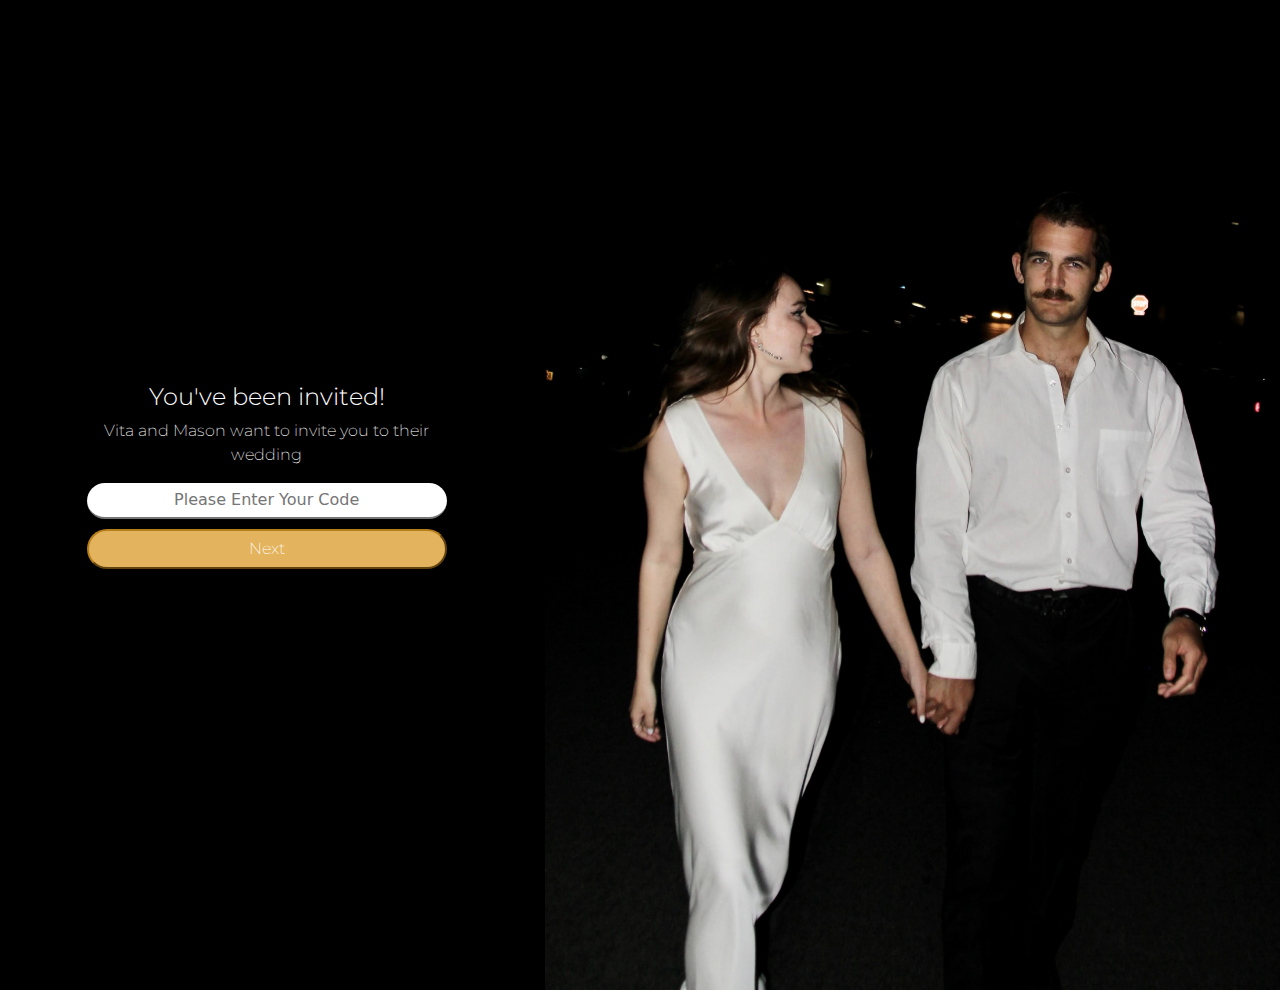
<file: index.html>
<!DOCTYPE html>
<html lang="en">
<head>
    <meta charset="UTF-8">
    <meta name="viewport" content="width=device-width, initial-scale=1.0">
    <title>Vita&Mason</title>
    <link href="https://cdn.jsdelivr.net/npm/bootstrap@5.3.3/dist/css/bootstrap.min.css" rel="stylesheet" integrity="sha384-QWTKZyjpPEjISv5WaRU9OFeRpok6YctnYmDr5pNlyT2bRjXh0JMhjY6hW+ALEwIH" crossorigin="anonymous">
    <link rel="stylesheet" href="css/style.css">
    <link rel="preconnect" href="https://fonts.googleapis.com">
    <link rel="preconnect" href="https://fonts.gstatic.com" crossorigin>
    <link href="https://fonts.googleapis.com/css2?family=Cormorant&family=Montserrat:ital,wght@0,100..900;1,100..900&display=swap" rel="stylesheet">
    <!-- add icon link -->
    <link style="border-radius: 50%;" rel="icon" href=
    "images/icon.png"
            type="image/x-icon" />
</head>
<body style="background-color: black; position: fixed">
    <div class="code" id="codeForm">
        <div class="row">
            <div class="col-lg-5 text">
                <h4>You've been invited!</h4>
                <p>Vita and Mason want to invite you to their wedding <br>
                </p>
                <input name="code" type="text" id="code" placeholder="Please Enter Your Code" required autocomplete="off">
                <!-- <input type = "text" id = "txtSearch" onkeydown = "if (event.keyCode == 13) document.getElementById('ParamURL').click()" style="display: none;"/> -->
                <a id="ParamURL" href="#"><button id="codeButton"><p>Next</p></button></a>
                <p id="warning" style="color: rgb(245, 142, 142); margin-top: 10px; visibility: hidden; font-weight: bold">**Please make sure your code is correct.**</p>
            </div>
            <div class="col-lg-7 login-img-container">
                <img src="images/login.jpg">
            </div>
            <!-- <div class="col-lg-2"></div> -->
        </div>
    </div>
</body>
<script src="script/login.js"></script>
</html>
</file>
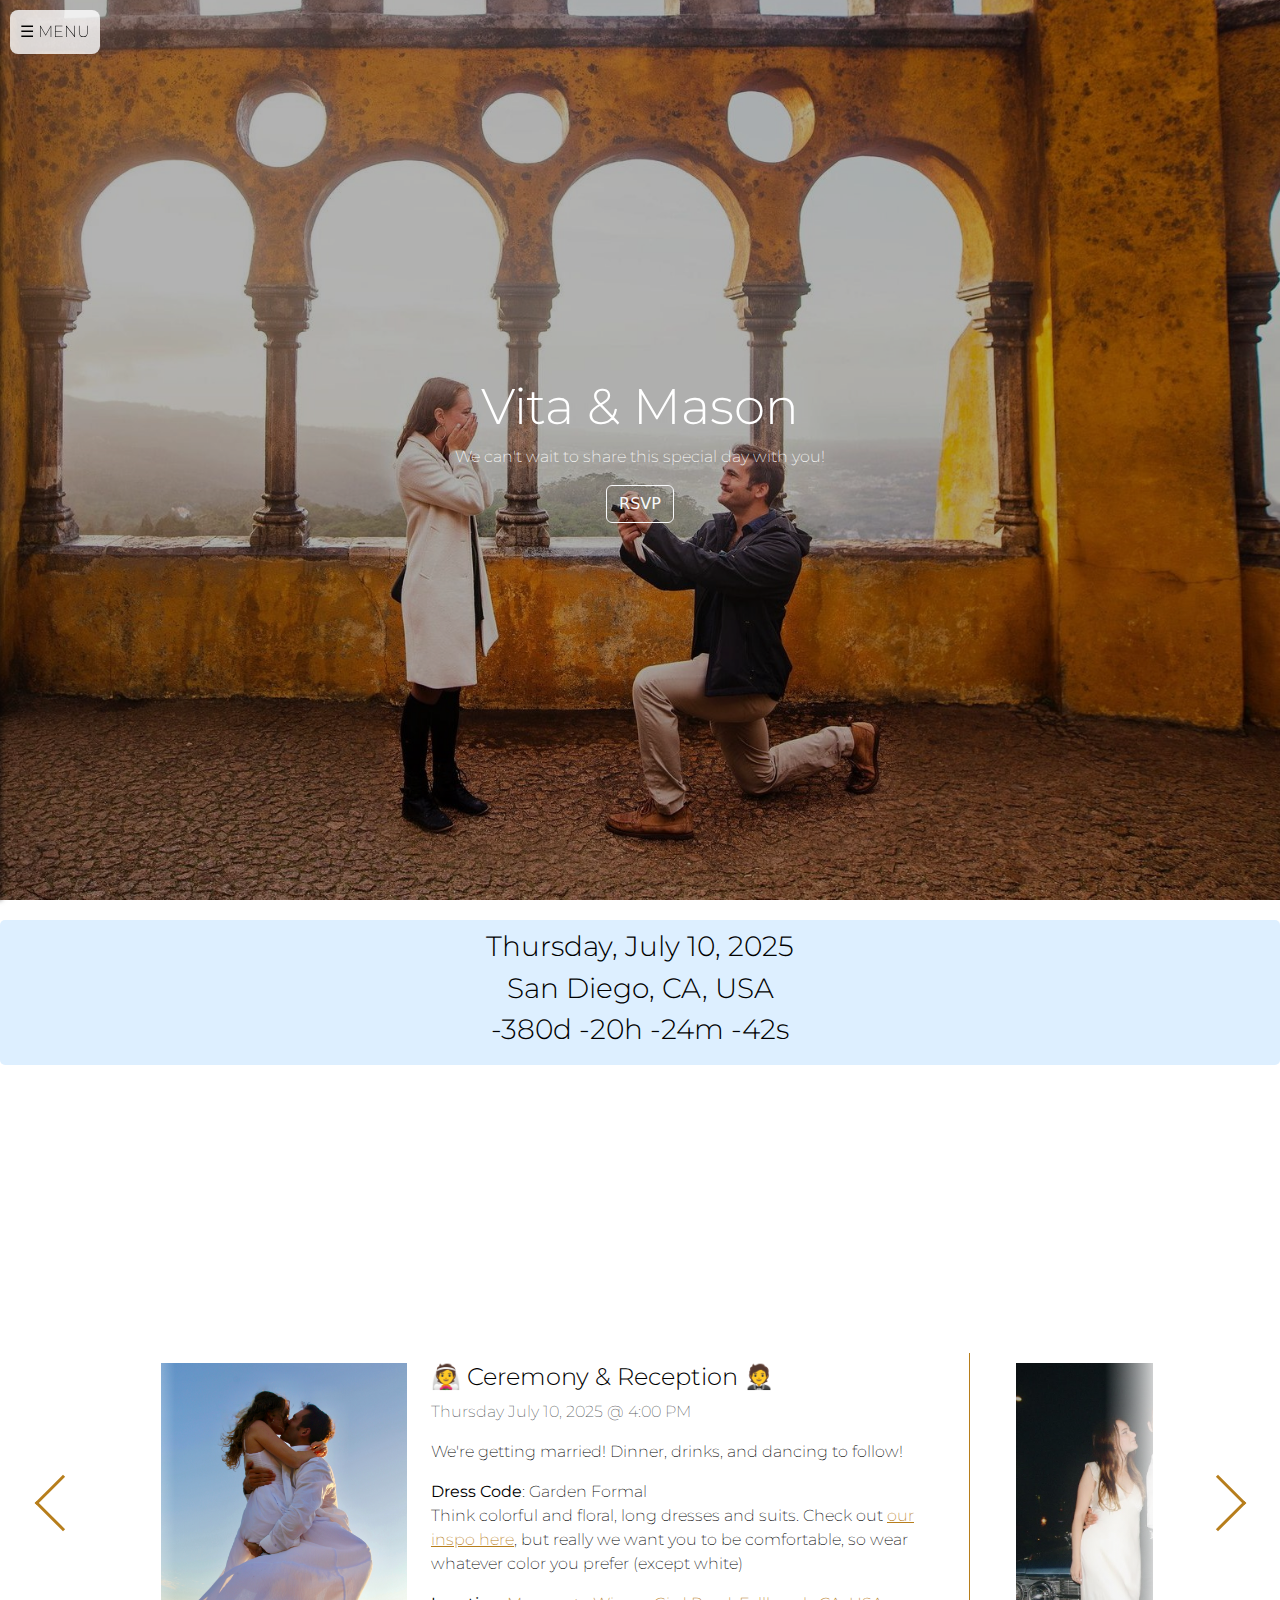
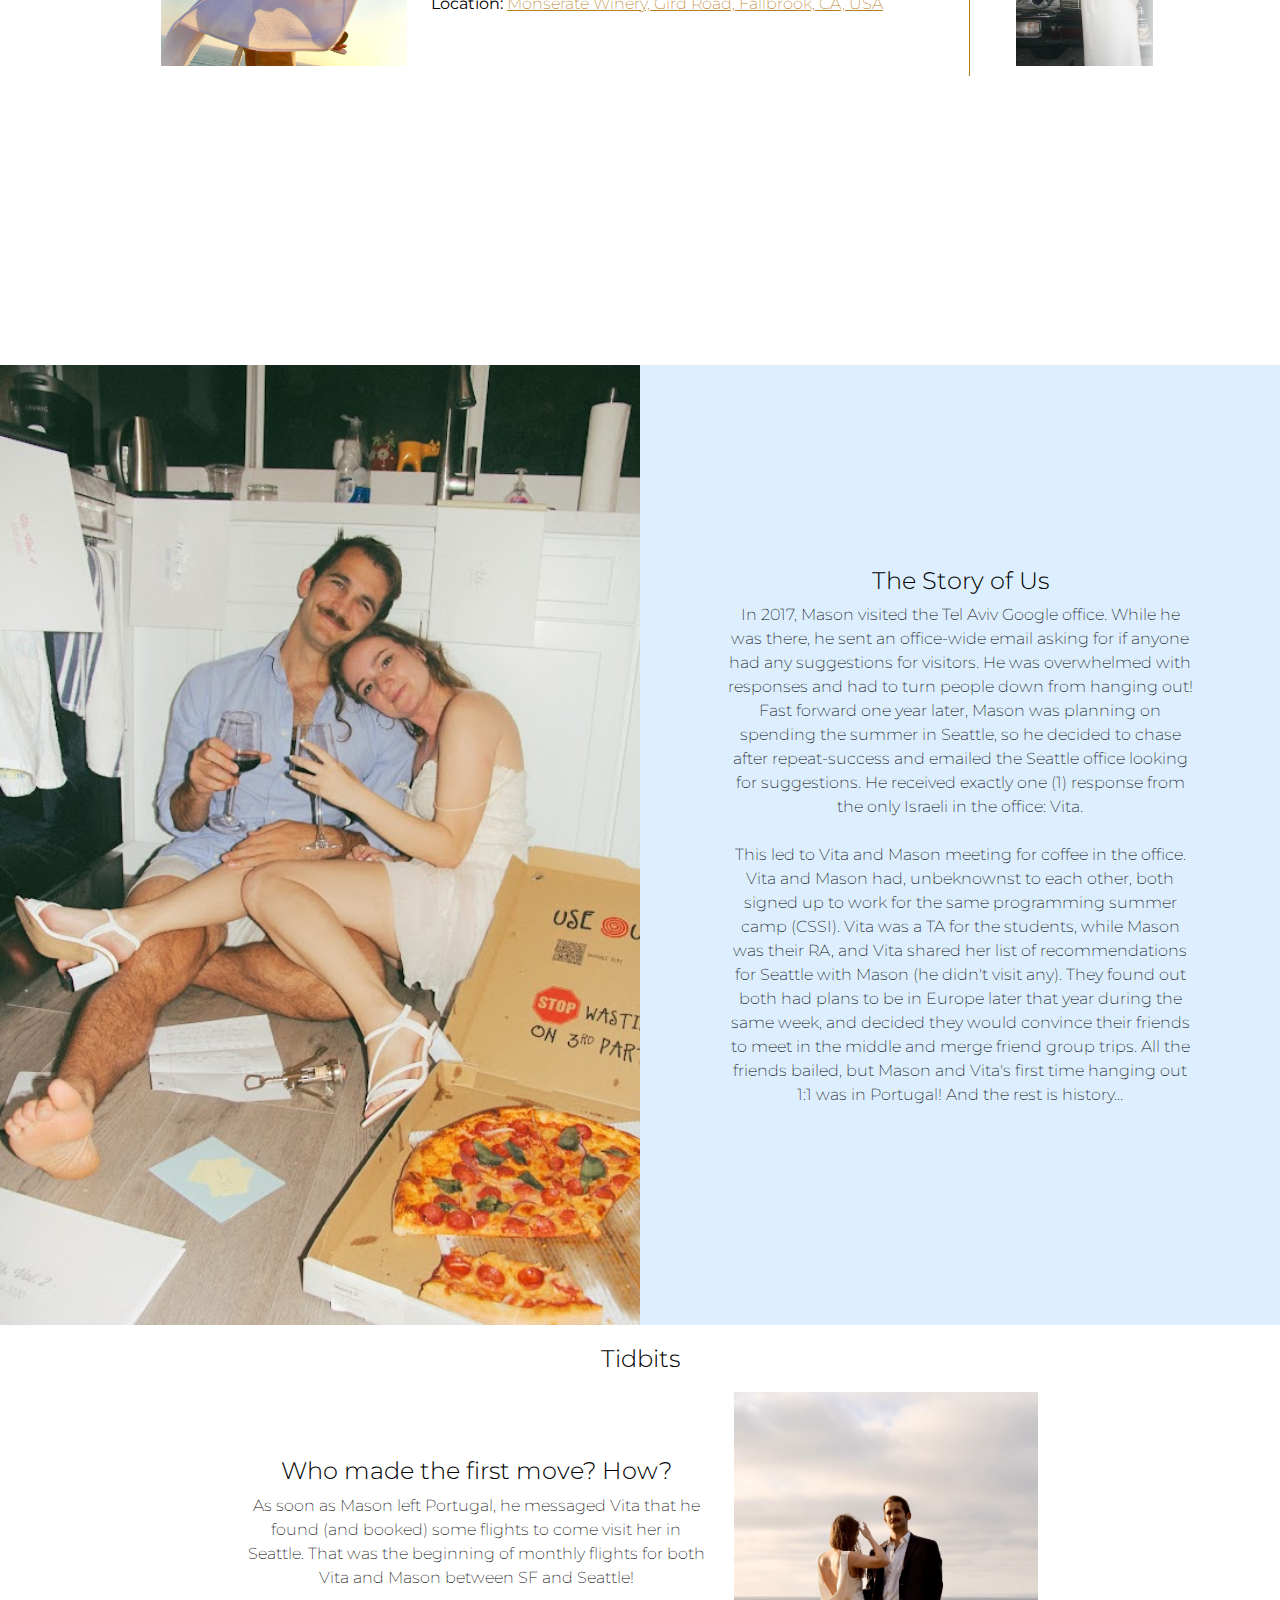
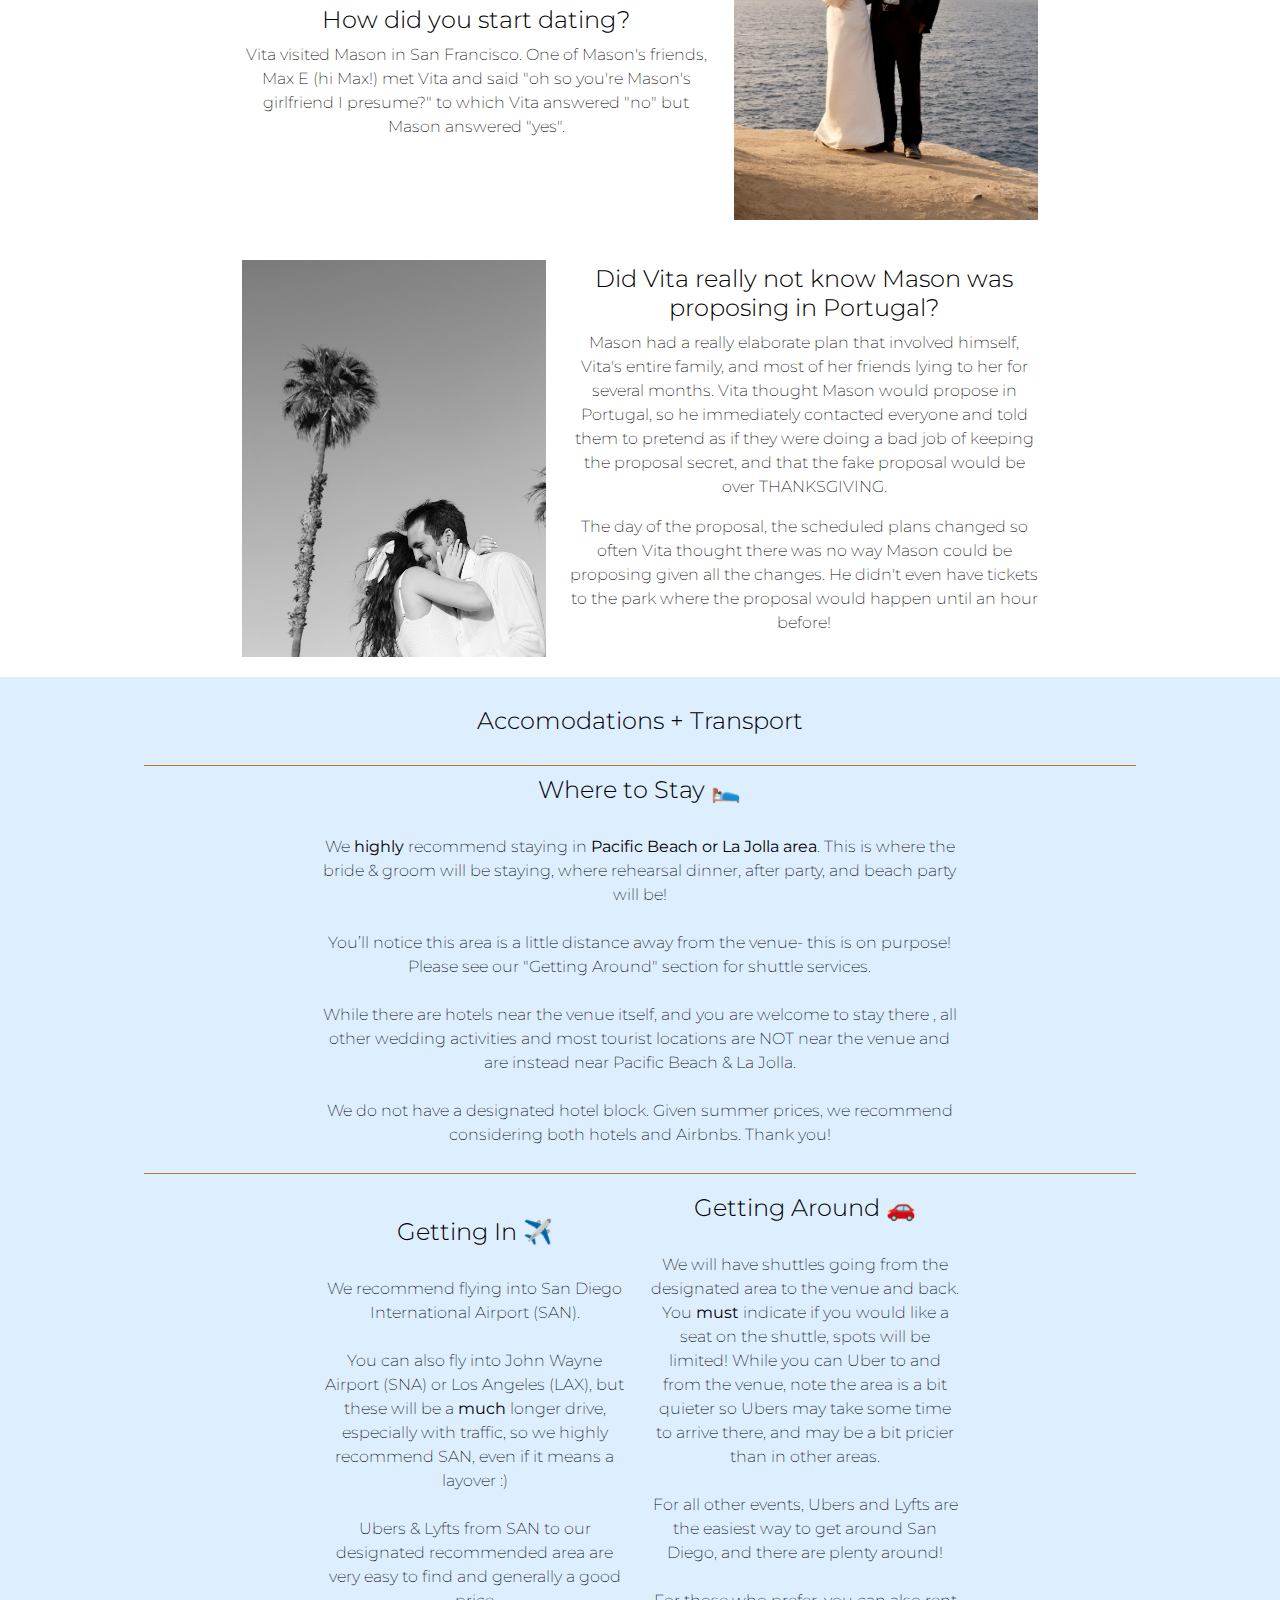
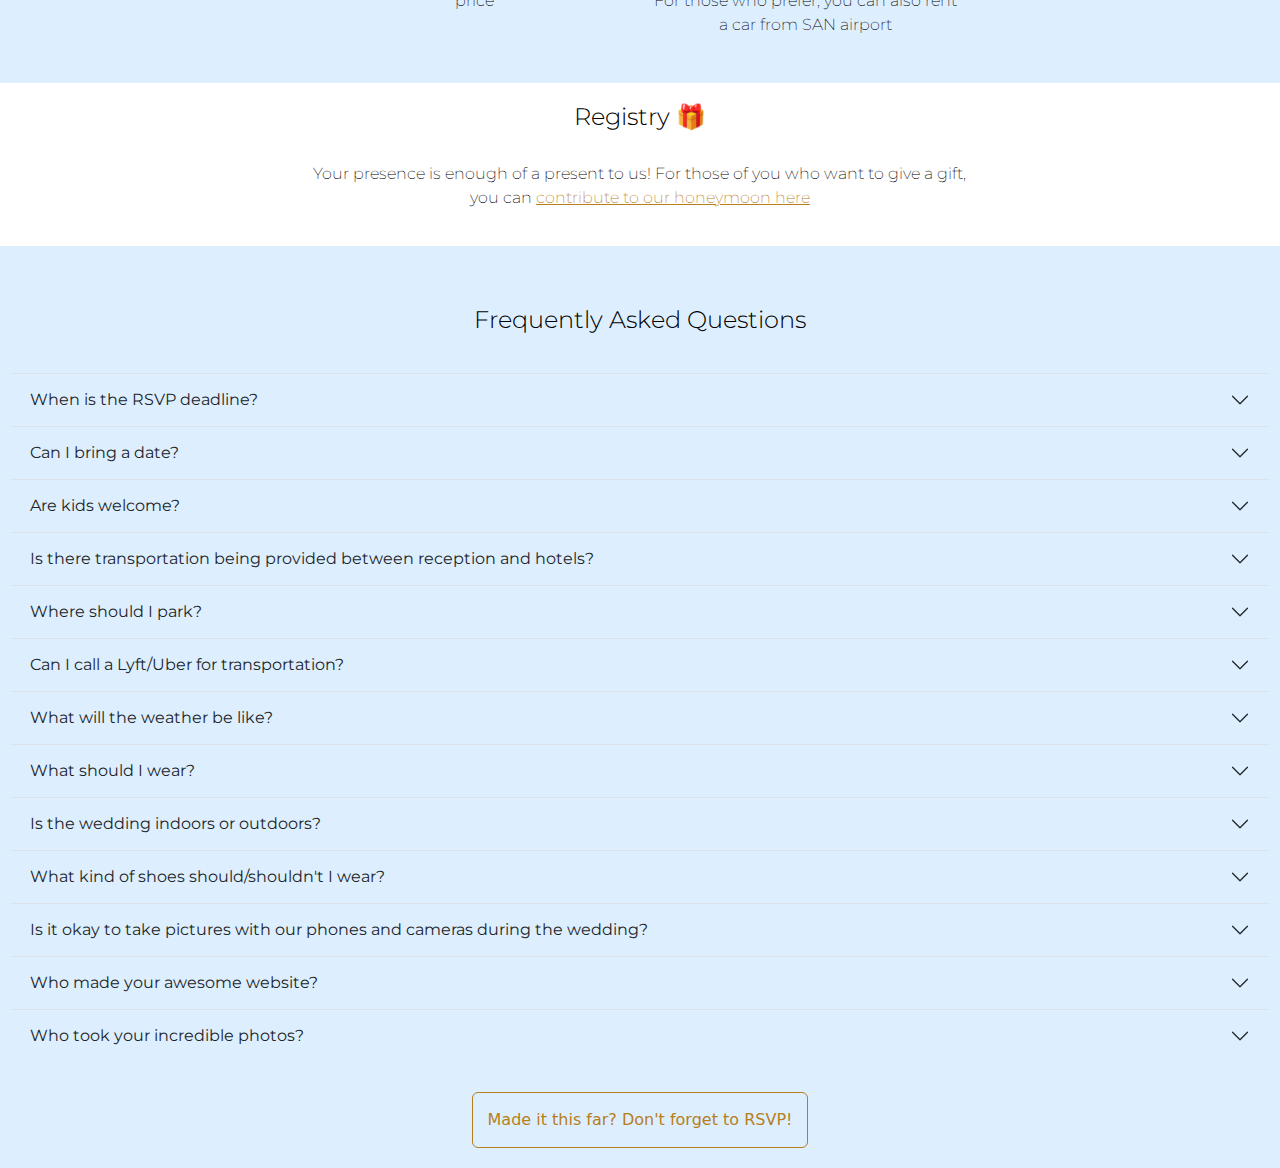
<file: main.html>
<!DOCTYPE html>
<html lang="en">
<head>
    <meta charset="UTF-8">
    <meta name="viewport" content="width=device-width, initial-scale=1.0">
    <!-- <meta name="viewport" content="width=device-width, initial-scale=1.0, height=device-height, minimum-scale=1.0, user-scalable=0">
    <meta name="viewport" content="width=device-width, initial-scale=1.0, maximum-scale=1.0, user-scalable=no" /> -->
    <title>Vita&Mason</title>
    <link href="https://cdn.jsdelivr.net/npm/bootstrap@5.3.3/dist/css/bootstrap.min.css" rel="stylesheet" integrity="sha384-QWTKZyjpPEjISv5WaRU9OFeRpok6YctnYmDr5pNlyT2bRjXh0JMhjY6hW+ALEwIH" crossorigin="anonymous">
    <link rel="stylesheet" href="css/style.css">
    <link rel="preconnect" href="https://fonts.googleapis.com">
    <link rel="preconnect" href="https://fonts.gstatic.com" crossorigin>
    <link href="https://fonts.googleapis.com/css2?family=Cormorant&family=Montserrat:ital,wght@0,100..900;1,100..900&display=swap" rel="stylesheet">
      <!-- add icon link -->
      <link style="border-radius: 50%;" rel="icon" href=
      "images/icon.png"
              type="image/x-icon" />
  </head>
<body>
    <div class="hamburger-menu" style="color: white;">
        <button id="hamburger-btn" class="hamburger-btn" style="color: black;"><p style="margin: 0; padding: 0;">☰ MENU</p></button>
    </div>
    <nav id="side-menu" class="side-menu">
        <button id="close-btn" class="close-btn">&times;</button>
        <ul id="selectionClose">
            <li><a href="#main">Home</a></li>
            <li><a href="#date">Date</a></li>
            <li><a href="#schedule">Schedule</a></li>
            <li><a href="#story">Our Story</a></li>
            <li><a href="#tidbits">Tidbits</a></li>
            <li><a href="#info">Accomodations + Transport</a></li>
            <li><a href="#registry">Registry</a></li>
            <li><a href="#QA">FAQ</a></li>
            <li style="margin-top: 10px;"><a href="#" id="ParamURLMenu"><button type="button" class="btn btn-outline-light">RSVP</button></a>
            </li>
        </ul>
    </nav>
    <div class="cover" id="main">
      <div class="overlay" id="overlay">
        <div class="center">
              <h1 class="title" style="font-size: 50px;">Vita & Mason</h1>
              <p class="cormorant-text">We can't wait to share this special day with you!</p>
              <a href="#" id="ParamURLCover"><button type="button" class="btn btn-outline-light">RSVP</button></a>
        </div>
      </div>  
       <!-- <img src="images/proposal_lisbon.jpg" alt="lisbon">  -->
    </div>
    <div class="row date" id="date" style="margin-top: 20px;">
        <div class="col-md-4" style="z-index: 1;">
            <h3 class="cormorant-middle">Thursday, July 10, 2025</h3>
            <h3 class="cormorant-middle">San Diego, CA, USA</h3>
            <h3 class="cormorant-middle" id="countdown">00:00:00</h3>
        </div>
        <!-- <div class="col-md-4">
            <img src="images/save-the-date.jpg" alt="Save the date" style="z-index: -2;">
        </div> -->
    </div>

    <div class="row schedule-arrows">
      <div class="col-md-1  arrow-left">
        <p><i class="arrow left"></i></p>
      </div>
      <div class="faded fade-left">
      </div>
      <div class="col-md-10">
        <div class="row schedule flex-nowrap" id="schedule">
          <div class="event col-md-10 first-schedule-event" id="rehearsalSchedule">
            <div class="row">
                <!-- Image Section -->
                <div class="col-md-4">
                    <img src="images/rehearsal.jpg" alt="Event Image" style="object-position: bottom;">
                </div>
                <!-- Text Section -->
                <div class="col-md-8">
                    <h4>Rehearsal Dinner</h4>
                    <p class="text-muted">Wednesday July 9, 2025 @ 6:00 PM</p>
                    <p><i>Updated info!</i></p>
                    <p>You're invited to join us for an intimate rehearsal dinner before our wedding day!</p>
                    <p><b>Dress Code:</b> Cocktail/semi-formal attire. It can get chilly with the ocean breeze here so consider bringing a jacket! <a href="https://pin.it/7d3Vcxek0" target="_blank">Attire inspo</a></p>
                    <p><b>Location: </b><a href="https://maps.app.goo.gl/Hav6jaZjPpdGW7TX8" target="_blank">Cannonball on Ocean Front Walk</a></p>
                </div>
            </div>
          </div>
          <div class="event col-md-10">
              <div class="row">
                  <!-- Image Section -->
                  <div class="col-md-4">
                      <img src="images/save-the-date.jpg" alt="Event Image">
                  </div>
                  <!-- Text Section -->
                  <div class="col-md-8">
                      <h4>👰 Ceremony & Reception 🤵</h4>
                      <p class="text-muted">Thursday July 10, 2025 @ 4:00 PM</p>
                      <p>We're getting married! Dinner, drinks, and dancing to follow!</p>
                      <p><b>Dress Code</b>: Garden Formal <br> Think colorful and floral, long dresses and suits. Check out <a href="https://pin.it/4sz3IreS8" target="_blank">our inspo here</a>, but really we want you to be comfortable, so wear whatever color you prefer (except white) </p>
                      <p><b>Location: </b><a href="https://www.google.com/maps/search/?api=1&query=Monserate+Winery%2C+Gird+Road%2C+Fallbrook%2C+CA%2C+USA" target="_blank">Monserate Winery, Gird Road, Fallbrook, CA, USA</a></p>
                  </div>
              </div>
          </div>
          <div class="event col-md-10">
              <div class="row">
                  <!-- Image Section -->
                  <div class="col-md-4">
                      <img src="images/after-party.jpg" alt="Event Image">
                  </div>
                  <!-- Text Section -->
                  <div class="col-md-8">
                      <h4>💃 After Party (DiMarcos After Dark) 🎵
                      </h4>
                      <p class="text-muted">Thursday July 10, 2025 @ 10:00 PM</p>
                      <p>Open to all! For those who are interested, join us after the ceremony at our after party.
  
                          Transport from ceremony to after party will be provided (please RSVP accordingly)</p>
                      <p><b>Location: </b> TBD</p>
                  </div>
              </div>
          </div>
          <div class="event col-md-10">
              <div class="row">
                  <!-- Image Section -->
                  <div class="col-md-4">
                      <img src="images//shuttle.jpg" alt="Event Image">
                  </div>
                  <!-- Text Section -->
                  <div class="col-md-8">
                      <h4>🏖️ Post-Wedding Beach Day 🌊
  
                      </h4>
                      <p class="text-muted">Friday July 11, 2025 @ 10:00 AM to 3:00 PM</p>
                      <p>Open to everyone! For all those of you who are staying a day longer, we are going to setup a beach day. Drinks and food will be available. Stay tuned for more info</p>
                      <p><b>Dress Code:</b> Beach-wear! Make sure to check the weather, beach-side can be either super hot or a bit chilly depending on the day!</p>
                      <p>Location: TBD</p>
                  </div>
              </div>
          </div>
      </div>
    </div>
    <div class="faded fade-right">
    </div>
    <div class="col-md-1 arrow-right">
      <p><i class="arrow right"></i></p>
    </div>
    </div>
    <div class="row story" style="margin: auto;" id="story">
      <!-- <div class="col-md-1"></div> -->
        <div class="col-md-6 image">
            <div class="full-screen-image">
                <img src="images/story.jpg" alt="">
            </div>
        </div>
        <div class="col-md-6 text">
            <h4>The Story of Us</h4>
            <p>In 2017, Mason visited the Tel Aviv Google office. While he was there, he sent an office-wide email asking for if anyone had any suggestions for visitors. He was overwhelmed with responses and had to turn people down from hanging out!

                Fast forward one year later, Mason was planning on spending the summer in Seattle, so he decided to chase after repeat-success and emailed the Seattle office looking for suggestions. He received exactly one (1) response from the only Israeli in the office: Vita. <br> <br>
                
                This led to Vita and Mason meeting for coffee in the office. Vita and Mason had, unbeknownst to each other, both signed up to work for the same programming summer camp (CSSI). Vita was a TA for the students, while Mason was their RA, and Vita shared her list of recommendations for Seattle with Mason (he didn't visit any).
                
                They found out both had plans to be in Europe later that year during the same week, and decided they would convince their friends to meet in the middle and merge friend group trips. All the friends bailed, but Mason and Vita's first time hanging out 1:1 was in Portugal! And the rest is history...</p>
        </div>
        <!-- <div class="col-md-1"></div> -->
    </div>
    <div class="row tidbits" id="tidbits">
      <h4>Tidbits</h4>
      <div class="height"></div>
        <div class="col-lg-1"></div>
        <div class="col-lg-6 tidbit-text" style="align-self: center;">
            <h4 id="tidbit-first-title">Who made the first move? How?</h4>
  <p>As soon as Mason left Portugal, he messaged Vita that he found (and booked) some flights to come visit her in Seattle. That was the beginning of monthly flights for both Vita and Mason between SF and Seattle!</p>

  <h4>How did you start dating?</h4>
  <p>Vita visited Mason in San Francisco. One of Mason's friends, Max E (hi Max!) met Vita and said "oh so you're Mason's girlfriend I presume?" to which Vita answered "no" but Mason answered "yes".</p>

        </div>
        <div class="col-lg-4 image">
          <img src="images/tidbits-1.jpg" alt="">
        </div>
        <div class="col-lg-1"></div>

    </div>
    <div class="row tidbits" id="tidbits">
      <div class="col-lg-1 order-lg-1"></div>
      <div class="col-lg-6 order-lg-3 tidbit-text">
<h4>Did Vita really not know Mason was proposing in Portugal?</h4>
<p>Mason had a really elaborate plan that involved himself, Vita's entire family, and most of her friends lying to her for several months. Vita thought Mason would propose in Portugal, so he immediately contacted everyone and told them to pretend as if they were doing a bad job of keeping the proposal secret, and that the fake proposal would be over THANKSGIVING.</p>

<p>The day of the proposal, the scheduled plans changed so often Vita thought there was no way Mason could be proposing given all the changes. He didn't even have tickets to the park where the proposal would happen until an hour before!</p>
      </div>
      <div class="col-lg-4 image order-lg-2">
        <img src="images/palm-VM.jpg" alt="" style="object-position: bottom;">
      </div>
      <div class="col-lg-1 order-lg-4"></div>

  </div>

  <div class="info-background" id="info">
    <div class="row info" id="info-title">
      <h4 style="margin-top: 10px;">Accomodations + Transport
      </h4>
    </div>
    <div class="row info" id="hotels">
      <div class="col-md-1"></div>
      <div class="col-md-8 ">
        <h4>Where to Stay 🛌</h4>
        <p> We <strong>highly</strong> recommend staying in <strong>Pacific Beach or La Jolla area</strong>. This is where the bride & groom
          will be staying, where rehearsal dinner, after party, and beach party will be!
          <br><br> 
          You’ll notice this area is a little distance away from the venue- this is on purpose! 
          Please see our "Getting Around" section for shuttle services.
          <br><br>
          While there are hotels near the venue itself, and you are welcome to stay there , all other wedding activities and most tourist locations are 
          NOT near the venue and are instead near Pacific Beach & La Jolla.
          <br><br>
          We do not have a designated hotel block. Given summer prices, we recommend considering both hotels and Airbnbs.
          Thank you!</p>
      </div>
      <div class="col-md-1"></div>
    </div>
    
    <div class="row info" style="margin-top: 10px;">
      <div class="col-md-2"></div>
      <div class="col-md-4">
        <h4>Getting In ✈️</h4>
        <p>We recommend flying into San Diego International Airport (SAN).
          <br><br>
          You can also fly into John Wayne Airport (SNA) or Los Angeles (LAX), but these will be a <strong>much</strong> 
          longer drive, especially with traffic, so we highly recommend SAN, even if it means a layover :)
          <br><br>
          Ubers & Lyfts from SAN to our designated recommended area are very easy to find and generally a good price
        </p>
      </div>
      <div class="col-md-4" id="uber">
        <h4>Getting Around 🚗</h4>
        <p>
          We will have shuttles going from the designated area to the venue and back. You <strong>must</strong>
          indicate if you would like a seat on the shuttle, spots will be limited! 
          While you can Uber to and from the venue, note the area is a bit quieter so Ubers may take
          some time to arrive there, and may be a bit pricier than in other areas.
          <br><br>
          For all other events, Ubers and Lyfts are the easiest way to get around San Diego, and there are plenty around!
          <br><br>
          For those who prefer, you can also rent a car from SAN airport</p>
      </div>
      <div class="col-md-2"></div>
  
    </div>
  </div>

  <div class="row info" id="registry" style="margin-top: 10px;">
    
    <div class="col-md-1"></div>
    <div class="col-md-8 ">
      <h4>Registry 🎁</h4>
      <p>Your presence is enough of a present to us! 
        For those of you who want to give a gift, you can 
        <a href="https://www.zola.com/registry/vitaandmason" target="_blank">
        contribute to our honeymoon here</a>
      </p>
    </div>
    <div class="col-md-1"></div>
  </div>

    <div class="row QA" id="QA">
        <div class="accordion accordion-flush" id="accordionFlushExample">
          <h4 id="faq-title">Frequently Asked Questions</h4>
          
          <!-- First Accordion Item -->
          <div class="accordion-item">
            <h2 class="accordion-header" id="flush-headingOne">
              <button class="accordion-button collapsed" type="button" data-bs-toggle="collapse" data-bs-target="#flush-collapseOne" aria-expanded="false" aria-controls="flush-collapseOne">
                When is the RSVP deadline?
              </button>
            </h2>
            <div id="flush-collapseOne" class="accordion-collapse collapse" aria-labelledby="flush-headingOne" data-bs-parent="#accordionFlushExample">
              <div class="accordion-body">Please RSVP by April 15th. If you have not RSVPed by this date, we will consider that as RSVP'ing no :)</div>
            </div>
          </div>
          
          <!-- Second Accordion Item -->
          <div class="accordion-item">
            <h2 class="accordion-header" id="flush-headingTwo">
              <button class="accordion-button collapsed" type="button" data-bs-toggle="collapse" data-bs-target="#flush-collapseTwo" aria-expanded="false" aria-controls="flush-collapseTwo">
                Can I bring a date?
              </button>
            </h2>
            <div id="flush-collapseTwo" class="accordion-collapse collapse" aria-labelledby="flush-headingTwo" data-bs-parent="#accordionFlushExample">
              <div class="accordion-body">If your RSVP form does not explicitly mention a plus one, unfortunately we do not have extra space for you to bring a guest.
                We hope you understand that space is limited and we'd love to have you! 
              </div>
            </div>
          </div>
          
          <!-- Third Accordion Item -->
          <div class="accordion-item">
            <h2 class="accordion-header" id="flush-headingThree">
              <button class="accordion-button collapsed" type="button" data-bs-toggle="collapse" data-bs-target="#flush-collapseThree" aria-expanded="false" aria-controls="flush-collapseThree">
                Are kids welcome?
              </button>
            </h2>
            <div id="flush-collapseThree" class="accordion-collapse collapse" aria-labelledby="flush-headingThree" data-bs-parent="#accordionFlushExample">
              <div class="accordion-body">Please ask us if you want to bring any child under 10 years old!</div>
            </div>
          </div>
      
          <!-- Fourth Accordion Item -->
          <div class="accordion-item">
            <h2 class="accordion-header" id="flush-headingFour">
              <button class="accordion-button collapsed" type="button" data-bs-toggle="collapse" data-bs-target="#flush-collapseFour" aria-expanded="false" aria-controls="flush-collapseFour">
                Is there transportation being provided between reception and hotels?
              </button>
            </h2>
            <div id="flush-collapseFour" class="accordion-collapse collapse" aria-labelledby="flush-headingFour" data-bs-parent="#accordionFlushExample">
              <div class="accordion-body">YES! Please read our "Getting around" section to learn more, and if you'd like to reserve a shuttle spot make 
                sure to include that in your RSVP response.
              </div>
            </div>
          </div>
      
          <!-- Fifth Accordion Item -->
          <div class="accordion-item">
            <h2 class="accordion-header" id="flush-headingFive">
              <button class="accordion-button collapsed" type="button" data-bs-toggle="collapse" data-bs-target="#flush-collapseFive" aria-expanded="false" aria-controls="flush-collapseFive">
                Where should I park?
              </button>
            </h2>
            <div id="flush-collapseFive" class="accordion-collapse collapse" aria-labelledby="flush-headingFive" data-bs-parent="#accordionFlushExample">
              <div class="accordion-body">The venue has free parking if you are driving yourself.</div>
            </div>
          </div>
      
          <!-- Sixth Accordion Item -->
          <div class="accordion-item">
            <h2 class="accordion-header" id="flush-headingSix">
              <button class="accordion-button collapsed" type="button" data-bs-toggle="collapse" data-bs-target="#flush-collapseSix" aria-expanded="false" aria-controls="flush-collapseSix">
                Can I call a Lyft/Uber for transportation?
              </button>
            </h2>
            <div id="flush-collapseSix" class="accordion-collapse collapse" aria-labelledby="flush-headingSix" data-bs-parent="#accordionFlushExample">
              <div class="accordion-body">While the hotel area will have plenty of Lyfts and Ubers, the ceremony area might require a longer wait for Lyft & Uber.</div>
            </div>
          </div>
      
          <!-- Seventh Accordion Item -->
          <div class="accordion-item">
            <h2 class="accordion-header" id="flush-headingSeven">
              <button class="accordion-button collapsed" type="button" data-bs-toggle="collapse" data-bs-target="#flush-collapseSeven" aria-expanded="false" aria-controls="flush-collapseSeven">
                What will the weather be like?
              </button>
            </h2>
            <div id="flush-collapseSeven" class="accordion-collapse collapse" aria-labelledby="flush-headingSeven" data-bs-parent="#accordionFlushExample">
              <div class="accordion-body">The ceremony will be warm during the day, and much cooler at night, please bring layers and sunscreen!</div>
            </div>
          </div>
      
          <!-- Eighth Accordion Item -->
          <div class="accordion-item">
            <h2 class="accordion-header" id="flush-headingEight">
              <button class="accordion-button collapsed" type="button" data-bs-toggle="collapse" data-bs-target="#flush-collapseEight" aria-expanded="false" aria-controls="flush-collapseEight">
                What should I wear?
              </button>
            </h2>
            <div id="flush-collapseEight" class="accordion-collapse collapse" aria-labelledby="flush-headingEight" data-bs-parent="#accordionFlushExample">
              <div class="accordion-body">Please see our Schedule for the dress code.</div>
            </div>
          </div>
      
          <!-- Ninth Accordion Item -->
          <div class="accordion-item">
            <h2 class="accordion-header" id="flush-headingNine">
              <button class="accordion-button collapsed" type="button" data-bs-toggle="collapse" data-bs-target="#flush-collapseNine" aria-expanded="false" aria-controls="flush-collapseNine">
                Is the wedding indoors or outdoors?
              </button>
            </h2>
            <div id="flush-collapseNine" class="accordion-collapse collapse" aria-labelledby="flush-headingNine" data-bs-parent="#accordionFlushExample">
              <div class="accordion-body">Our wedding ceremony is outdoors, but our reception will be indoors.</div>
            </div>
          </div>
      
          <!-- Tenth Accordion Item -->
          <div class="accordion-item">
            <h2 class="accordion-header" id="flush-headingTen">
              <button class="accordion-button collapsed" type="button" data-bs-toggle="collapse" data-bs-target="#flush-collapseTen" aria-expanded="false" aria-controls="flush-collapseTen">
                What kind of shoes should/shouldn't I wear?
              </button>
            </h2>
            <div id="flush-collapseTen" class="accordion-collapse collapse" aria-labelledby="flush-headingTen" data-bs-parent="#accordionFlushExample">
              <div class="accordion-body">The ceremony will be on a grass lawn, so take that into account with your shoes :)</div>
            </div>
          </div>
      
          <!-- Eleventh Accordion Item -->
          <div class="accordion-item">
            <h2 class="accordion-header" id="flush-headingEleven">
              <button class="accordion-button collapsed" type="button" data-bs-toggle="collapse" data-bs-target="#flush-collapseEleven" aria-expanded="false" aria-controls="flush-collapseEleven">
                Is it okay to take pictures with our phones and cameras during the wedding?
              </button>
            </h2>
            <div id="flush-collapseEleven" class="accordion-collapse collapse" aria-labelledby="flush-headingEleven" data-bs-parent="#accordionFlushExample">
              <div class="accordion-body">Yes! We would love for you to take photos and share them with us. However, please refrain from taking photos during the ceremony.</div>
            </div>
          </div>

          <!-- 12 -->
          <div class="accordion-item">
            <h2 class="accordion-header" id="flush-headingTwelve">
              <button class="accordion-button collapsed" type="button" data-bs-toggle="collapse" data-bs-target="#flush-collapseTwelve" aria-expanded="false" aria-controls="flush-collapseTwelve">
                Who made your awesome website?
              </button>
            </h2>
            <div id="flush-collapseTwelve" class="accordion-collapse collapse" aria-labelledby="flush-headingTwelve" data-bs-parent="#accordionFlushExample">
              <div class="accordion-body">Website is made from scratch by Daniel Shubin (except for this particular question which was written by Vita)! Compliments to Daniel are welcome & encouraged</div>
            </div>
          </div>

          <!-- 13 -->
          <div class="accordion-item">
            <h2 class="accordion-header" id="flush-headingThirteen">
              <button class="accordion-button collapsed" type="button" data-bs-toggle="collapse" data-bs-target="#flush-collapseThirteen" aria-expanded="false" aria-controls="flush-collapseThirteen">
                Who took your incredible photos?
              </button>
            </h2>
            <div id="flush-collapseThirteen" class="accordion-collapse collapse" aria-labelledby="flush-headingEleven" data-bs-parent="#accordionFlushExample">
              <div class="accordion-body">
                <a href="https://www.instagram.com/hans.lenses" target="_blank">@hans.lenses</a> is absolutely incredible and we couldn't have asked for a better person to take our photos</div>
            </div>
          </div>
        </div>
    </div>     
    <div class="footer">
      <a href="#" id="ParamURLFooter"><button type="button" class="btn btn-outline-light">Made it this far? Don't forget to RSVP!</button></a>
    </div>
</body>
<script src="https://cdn.jsdelivr.net/npm/bootstrap@5.2.3/dist/js/bootstrap.bundle.min.js" integrity="sha384-kenU1KFdBIe4zVF0s0G1M5b4hcpxyD9F7jL+jjXkk+Q2h455rYXK/7HAuoJl+0I4" crossorigin="anonymous"></script>
<script src="script/countdown.js"></script>
<script src="script/script.js"></script>
<script src="script/schedule.js"></script>
</html>
</file>
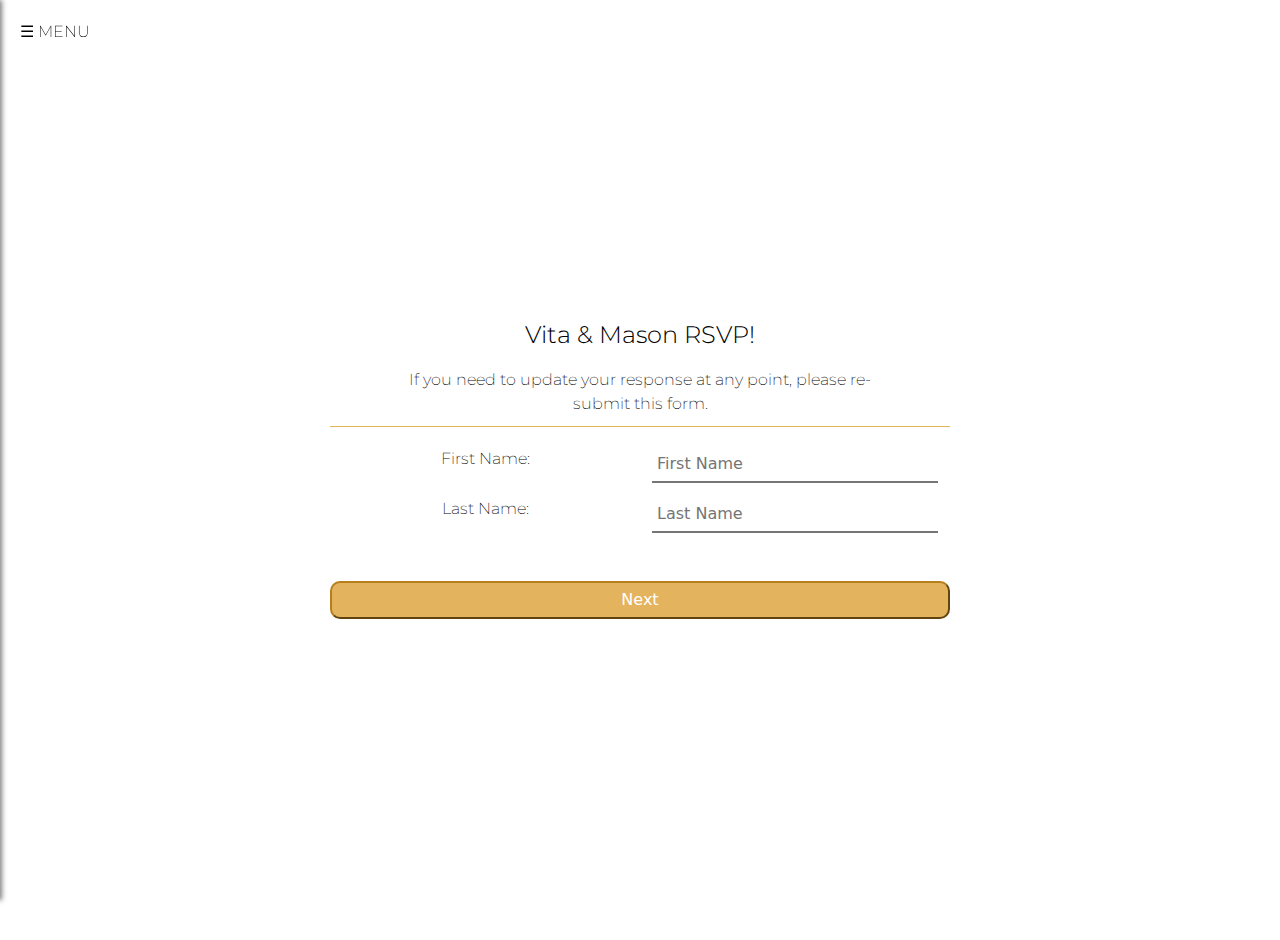
<file: rsvp.html>
<!DOCTYPE html>
<html lang="en">
<head>
    <meta charset="UTF-8">
    <meta name="viewport" content="width=device-width, initial-scale=1.0">
    <title>Vita&Mason RSVP</title>
    <link href="https://cdn.jsdelivr.net/npm/bootstrap@5.3.3/dist/css/bootstrap.min.css" rel="stylesheet" integrity="sha384-QWTKZyjpPEjISv5WaRU9OFeRpok6YctnYmDr5pNlyT2bRjXh0JMhjY6hW+ALEwIH" crossorigin="anonymous">
    <link rel="stylesheet" href="css/style.css">
    <link rel="preconnect" href="https://fonts.googleapis.com">
    <link rel="preconnect" href="https://fonts.gstatic.com" crossorigin>
    <link href="https://fonts.googleapis.com/css2?family=Cormorant&family=Montserrat:ital,wght@0,100..900;1,100..900&display=swap" rel="stylesheet">
    <!-- add icon link -->
    <link style="border-radius: 50%;" rel="icon" href=
    "images/icon.png"
            type="image/x-icon" />
</head>
<body>
    <div id="loadingScreen" style="display: none;">
        <div class="loader"></div>
    </div>      
    <div class="hamburger-menu" style="color: white;">
        <button id="hamburger-btn" class="hamburger-btn" style="color: black;"><p style="margin: 0; padding: 0;">☰ MENU</p></button>
    </div>
    <nav id="side-menu" class="side-menu">
        <button id="close-btn" class="close-btn">&times;</button>
        <ul>
            <li><a href="main.html#main" id="mainLink">Home</a></li>
            <li><a href="main.html#date" id="dateLink">Date</a></li>
            <li><a href="main.html#schedule" id="scheduleLink">Schedule</a></li>
            <li><a href="main.html#story" id="storyLink">Our Story</a></li>
            <li><a href="main.html#tidbits" id="tidbitsLink">Tidbits</a></li>
            <li><a href="main.html#info" id="infoLink">Accomodations + Transport</a></li>
            <li><a href="main.html#registry" id="registryLink">Registry</a></li>
            <li><a href="main.html#QA" id="qaLink">FAQ</a></li>
        </ul>
    </nav>
    <!-- Form to send data to Google Sheets -->
    <div class="rsvp" id="rsvp">
        <form 
        method="POST" 
        action="https://script.google.com/macros/s/AKfycbwsH9WRf2ZVbLvcuDVXKvlynk585DOi6n8784qCM-QTmUMwl0nlr65wqqfKHkpnctux/exec" autocomplete="off" id="customForm">

        <div class="rsvpTitle">
            <h4>Vita & Mason RSVP!</h4>
            <p>
                If you need to update your response at any point, please re-submit this form.
            </p>
        </div>
        <div class="row" id="firstName">
            <div class="col-md-6">
                <p>First Name:</p>
            </div>
            <div class="col-md-6">
                <input id="firstNameInput" name="firstName" type="text" placeholder="First Name" required>
            </div>
        </div>
        <div class="row" id="lastName">
            <div class="col-md-6">
                <p>Last Name:</p>
            </div>
            <div class="col-md-6">
                <input id="lastNameInput" name="lastName" type="text" placeholder="Last Name" required>
            </div>
        </div>
        <div id="rsvp-name-message" style="visibility:hidden;">
            Sorry, we can't find an invitation with this name.
        </div>
        <button id="rsvp-next" type="button">Next</button>
        <div id="questions">
            <div class="row" id="rehearsal" style="display: none;">
                <div class="col-md-6">
                    <p>Are you able to attend the rehearsal dinner (July 9th, 2025, Time TBD)?</p>
                </div>
                <div class="col-md-6">
                    <div class="options">
                        <button type="button" onclick="setValueRF('Yes')" id="yesButtonRF">Yes</button>
                        <button type="button" onclick="setValueRF('No')" id="noButtonRF">No</button>
                    </div>
                    <input type="hidden" name="rehearsal" id="rehearsalField" value="">
                    <!-- <input name="rehearsal" type="text" id="rehearsalField" placeholder="Yes/No" required> -->
                </div>
            </div>
            <div class="row" id="ceremony">
                <div class="col-md-6">
                    <p>Are you able to attend the ceremony (July 10th, 2025, 4:00 PM)?</p>
                </div>
                <div class="col-md-6">
                    <div class="options">
                        <button type="button" onclick="setValueCeremony('Yes')" id="yesButtonCeremony">Yes</button>
                        <button type="button" onclick="setValueCeremony('No')" id="noButtonCeremony">No</button>
                    </div>
                    <input type="hidden" name="ceremony" id="ceremonyField" value="">
                    <!-- <input name="ceremony" type="text" placeholder="Yes/No" required> -->
                </div>
            </div>
            <div class="row" id="beachDay">
                <div class="col-md-6">
                    <p>Are you able to attend the beach day (July 11th, 2025, All day)?</p>
                </div>
                <div class="col-md-6">
                    <div class="options">
                        <button type="button" onclick="setValueBeach('Yes')" id="yesButtonBeach">Yes</button>
                        <button type="button" onclick="setValueBeach('No')" id="noButtonBeach">No</button>
                    </div>
                    <input type="hidden" name="beachDay" id="beachField" value="">
                    <!-- <input name="beachDay" type="text" placeholder="Yes/No" required> -->
                </div>
            </div>
            <div class="row" id="shuttleBus">
                <div class="col-md-6">
                    <p>Will you want a seat in the shuttle to the venue from Pacific Beach, and back?</p>
                </div>
                <div class="col-md-6">
                    <div class="options">
                        <button type="button" onclick="setValueShuttle('Yes')" id="yesButtonShuttle">Yes</button>
                        <button type="button" onclick="setValueShuttle('No')" id="noButtonShuttle">No</button>
                    </div>
                    <input type="hidden" name="shuttleBus" id="shuttleField" value="" required>
                </div>
            </div>
            <div class="row" id="guest" style="display: none;">
                <div class="col-md-6">
                    <p>Are you planning on bringing a +1? (Leave blank if no)</p>
                </div>
                <div class="col-md-6">
                    <div class="options">
                        <input name="guest" type="text" id="guestField"  placeholder="Guest Full Name">
                    </div>
                </div>
            </div>
            <div class="row" id="relatedGuests-Names">
            </div>
            <div class="row" id="relatedGuests" style="display: none;">
                <div class="col-md-6">
                    <p>Same RSVP for everyone in your party? If no, submit a new form for the others in your party.
                    </p>
                </div>
                <div class="col-md-6">
                    <div class="options">
                        <button type="button" onclick="setValueParty('Yes')" id="yesButtonParty">Yes</button>
                        <button type="button" onclick="setValueParty('No')" id="noButtonParty">No</button>
                    </div>
                    <input type="hidden" name="party" id="partyField" value="" required>
                </div>
            </div>
            <div class="row" id="food">
                <div class="col-md-6">
                    <p>Food allergies? Write "n/a" if none</p>
                </div>
                <div class="col-md-6">
                    <input name="foodAllergies" type="text" placeholder="Allergies" required>
                </div>
            </div>
            <div class="row" id="notes">
                <div class="col-md-6">
                    <p>Is there anything you would like to add?</p>
                </div>
                <div class="col-md-6">
                    <input name="additionalNotes" type="text" placeholder="Additional Notes">
                </div>
            </div>
            <button type="submit" class="submit-button">Send</button>
        </div> <!-- end questions -->
    </form>
    </div>

</body>
<script src="https://cdn.jsdelivr.net/npm/bootstrap@5.2.3/dist/js/bootstrap.bundle.min.js" integrity="sha384-kenU1KFdBIe4zVF0s0G1M5b4hcpxyD9F7jL+jjXkk+Q2h455rYXK/7HAuoJl+0I4" crossorigin="anonymous"></script>
<script src="script/rsvp.js"></script>
</html>
</file>
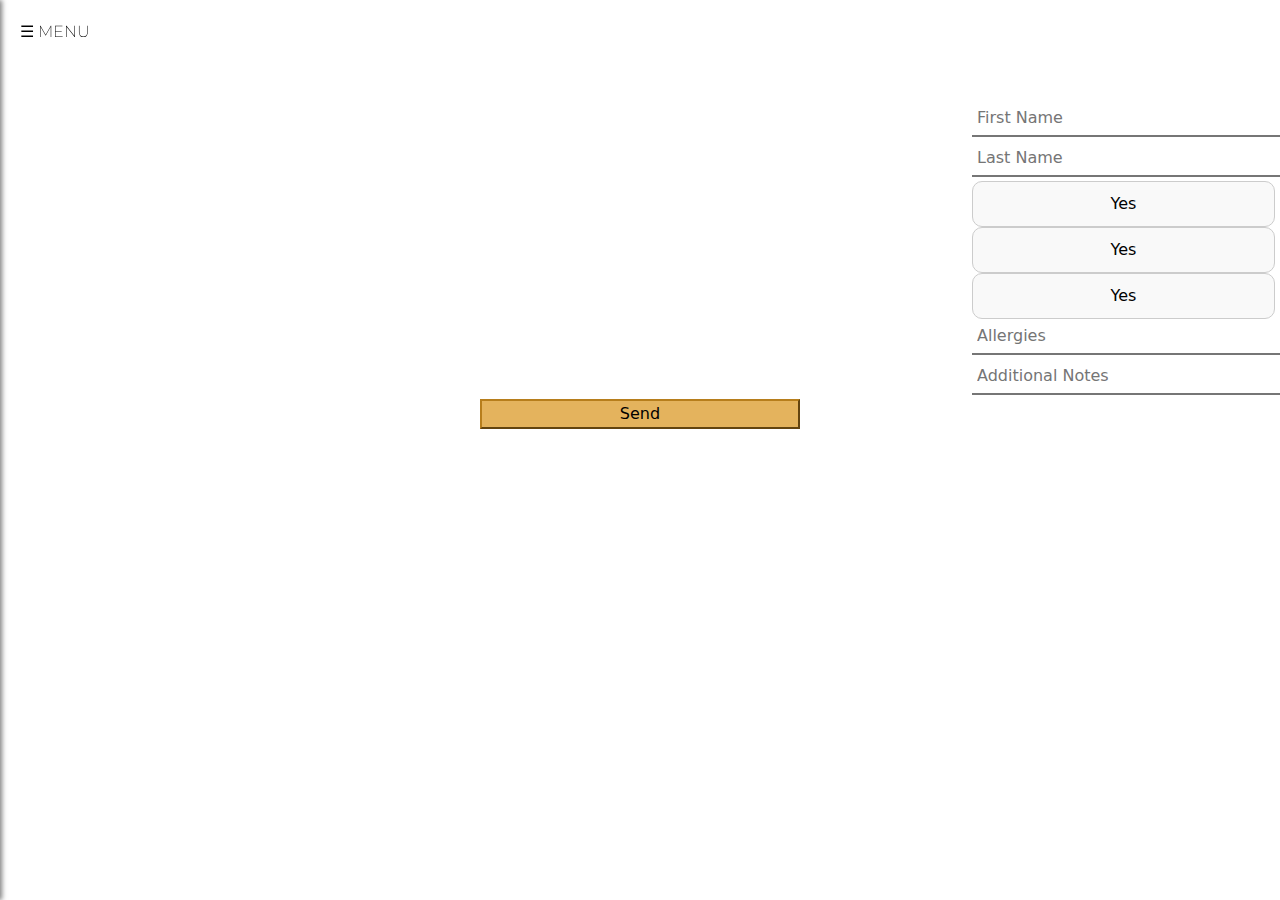
<file: rvsp.html>
<!DOCTYPE html>
<html lang="en">
<head>
    <meta charset="UTF-8">
    <meta name="viewport" content="width=device-width, initial-scale=1.0">
    <title>Vita&Mason RVSP</title>
    <link href="https://cdn.jsdelivr.net/npm/bootstrap@5.3.3/dist/css/bootstrap.min.css" rel="stylesheet" integrity="sha384-QWTKZyjpPEjISv5WaRU9OFeRpok6YctnYmDr5pNlyT2bRjXh0JMhjY6hW+ALEwIH" crossorigin="anonymous">
    <link rel="stylesheet" href="css/style.css">
    <link rel="preconnect" href="https://fonts.googleapis.com">
    <link rel="preconnect" href="https://fonts.gstatic.com" crossorigin>
    <link href="https://fonts.googleapis.com/css2?family=Cormorant&family=Montserrat:ital,wght@0,100..900;1,100..900&display=swap" rel="stylesheet">
    <!-- add icon link -->
    <link style="border-radius: 50%;" rel="icon" href=
    "images/icon.png"
            type="image/x-icon" />
</head>
<body>
    <div id="loadingScreen" style="display: none;">
        <div class="loader"></div>
    </div>      
    <div class="hamburger-menu" style="color: white;">
        <button id="hamburger-btn" class="hamburger-btn" style="color: black;"><p style="margin: 0; padding: 0;">☰ MENU</p></button>
    </div>
    <nav id="side-menu" class="side-menu">
        <button id="close-btn" class="close-btn">&times;</button>
        <ul>
            <li><a href="main.html#main" id="mainLink">Home</a></li>
            <li><a href="main.html#date" id="dateLink">Date</a></li>
            <li><a href="main.html#schedule" id="scheduleLink">Schedule</a></li>
            <li><a href="main.html#story" id="storyLink">Our Story</a></li>
            <li><a href="main.html#tidbits" id="tidbitsLink">Tidbits</a></li>
            <li><a href="main.html#info" id="infoLink">Accomodations + Transport</a></li>
            <li><a href="main.html#registry" id="registryLink">Registry</a></li>
            <li><a href="main.html#QA" id="qaLink">FAQ</a></li>
        </ul>
    </nav>
    <!-- <div class="code" id="codeForm">
        <div class="row">
            <h4>Vita and Mason RVSP!</h4>
            <p>San Diego, CA, USA <br>
                Thursday, July 10, 2025</p>
            <input name="code" type="text" id="code" placeholder="Please Enter Your Code" required autocomplete="off" >
            <button id="codeButton"><p>Next</p></button>
            <p id="warning" style="color: red; margin-top: 10px; visibility: hidden;">**Please make sure your code is correct.**</p>
        </div>
    </div> -->
    <!-- Form to send data to Google Sheets -->
    <div class="rvsp" id="rvsp">
        <form 
        method="POST" 
        action="https://script.google.com/macros/s/AKfycbwsH9WRf2ZVbLvcuDVXKvlynk585DOi6n8784qCM-QTmUMwl0nlr65wqqfKHkpnctux/exec" autocomplete="off" id="customForm">

        <div class="rvspTitle">
            <h4>Vita & Mason RVSP!</h4>
            <p style="font-style: italic;">*Note: If you need to update your response, please just submit this form once more.</p>
        </div>
        <div class="row" id="firstName">
            <div class="col-md-6">
                <p>First Name:</p>
            </div>
            <div class="col-md-6">
                <input name="firstName" type="text" placeholder="First Name" required>
            </div>
        </div>
        <div class="row" id="lastName">
            <div class="col-md-6">
                <p>Last Name:</p>
            </div>
            <div class="col-md-6">
                <input name="lastName" type="text" placeholder="Last Name" required>
            </div>
        </div>
        <div class="row" id="rehearsal" style="display: none;">
            <div class="col-md-6">
                <p>Are you able to attend the rehearsal dinner (July 9th, 2025, Time TBD)?</p>
            </div>
            <div class="col-md-6">
                <div class="options">
                    <button type="button" onclick="setValueRF('Yes')" id="yesButtonRF">Yes</button>
                    <button type="button" onclick="setValueRF('No')" id="noButtonRF">No</button>
                </div>
                <input type="hidden" name="rehearsal" id="rehearsalField" value="">
                <!-- <input name="rehearsal" type="text" id="rehearsalField" placeholder="Yes/No" required> -->
            </div>
        </div>
        <div class="row" id="ceremony">
            <div class="col-md-6">
                <p>Are you able to attend the ceremony (July 10th, 2025, 4:00 PM)?</p>
            </div>
            <div class="col-md-6">
                <div class="options">
                    <button type="button" onclick="setValueCeremony('Yes')" id="yesButtonCeremony">Yes</button>
                    <button type="button" onclick="setValueCeremony('No')" id="noButtonCeremony">No</button>
                </div>
                <input type="hidden" name="ceremony" id="ceremonyField" value="">
                <!-- <input name="ceremony" type="text" placeholder="Yes/No" required> -->
            </div>
        </div>
        <div class="row" id="beachDay">
            <div class="col-md-6">
                <p>Are you able to attend the beach day (July 11th, 2025, All day)?</p>
            </div>
            <div class="col-md-6">
                <div class="options">
                    <button type="button" onclick="setValueBeach('Yes')" id="yesButtonBeach">Yes</button>
                    <button type="button" onclick="setValueBeach('No')" id="noButtonBeach">No</button>
                </div>
                <input type="hidden" name="beachDay" id="beachField" value="">
                <!-- <input name="beachDay" type="text" placeholder="Yes/No" required> -->
            </div>
        </div>
        <div class="row" id="shuttleBus">
            <div class="col-md-6">
                <p>Will you need to use the shuttle?</p>
            </div>
            <div class="col-md-6">
                <div class="options">
                    <button type="button" onclick="setValueShuttle('Yes')" id="yesButtonShuttle">Yes</button>
                    <button type="button" onclick="setValueShuttle('No')" id="noButtonShuttle">No</button>
                </div>
                <input type="hidden" name="shuttleBus" id="shuttleField" value="" required>
                <!-- <input name="shuttleBus" type="text" placeholder="Yes/No" required> -->
            </div>
        </div>
        <div class="row" id="guest" style="display: none;">
            <div class="col-md-6">
                <p>Are you planning on bringing a +1? (Leave blank if no)</p>
            </div>
            <div class="col-md-6">
                <div class="options">
                    <input name="guest" type="text" id="guestField"  placeholder="Guest Full Name">
                </div>
                <!-- <input type="hidden" name="guest" id="guestField" value="" required> -->
                <!-- <input name="shuttleBus" type="text" placeholder="Yes/No" required> -->
            </div>
        </div>
        <div class="row" id="food">
            <div class="col-md-6">
                <p>Food allergies or preferences? Write "n/a" if none</p>
            </div>
            <div class="col-md-6">
                <input name="foodAllergies" type="text" placeholder="Allergies" required>
            </div>
        </div>
        <div class="row" id="notes">
            <div class="col-md-6">
                <p>Is there anything you would like to add?</p>
            </div>
            <div class="col-md-6">
                <input name="additionalNotes" type="text" placeholder="Additional Notes">
            </div>
        </div>
        <!-- <input name="ceremony" type="text" placeholder="Ceremony" required>
        <input name="reception" type="text" placeholder="Reception" required>
        <input name="afterParty" type="text" placeholder="Yes/No" required>
        <input name="beachDay" type="text" placeholder="Yes/No" required>
        <input name="shuttleBus" type="text" placeholder="Yes/No" required>
        <input name="registry" type="text" placeholder="Yes/No" required>
        <input name="hotel" type="text" placeholder="Where are you planning on staying?" required>
        <input name="additionalNotes" type="text" placeholder="Additional Notes" required> -->

        <button type="submit" class="submit-button">Send</button>
    </form>
    </div>

</body>
<script src="https://cdn.jsdelivr.net/npm/bootstrap@5.2.3/dist/js/bootstrap.bundle.min.js" integrity="sha384-kenU1KFdBIe4zVF0s0G1M5b4hcpxyD9F7jL+jjXkk+Q2h455rYXK/7HAuoJl+0I4" crossorigin="anonymous"></script>
<script src="script/rvsp.js"></script>
</html>
</file>
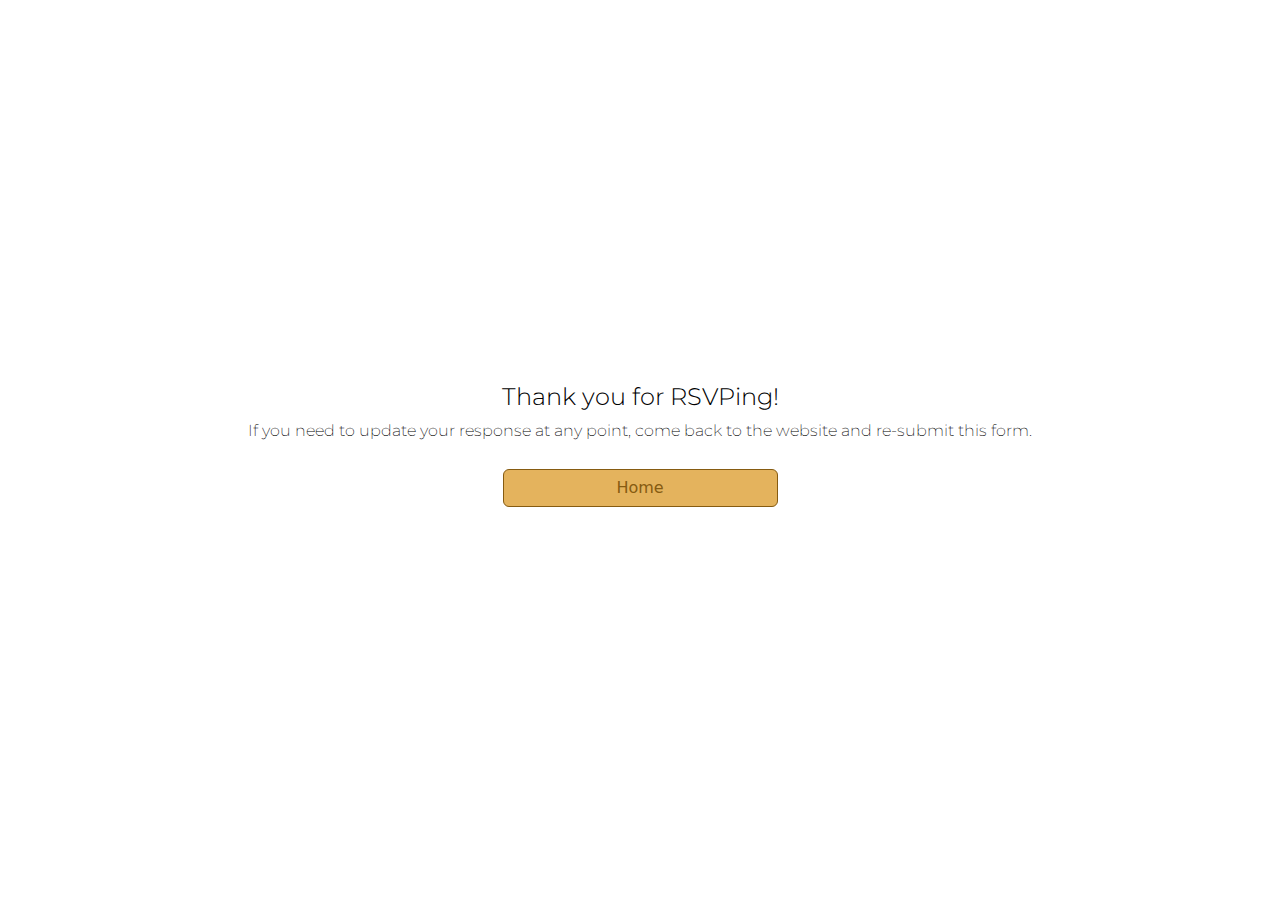
<file: success.html>
<!DOCTYPE html>
<html lang="en">
<head>
    <meta charset="UTF-8">
    <meta name="viewport" content="width=device-width, initial-scale=1.0">
    <title>Vita&Mason RSVP</title>
    <link href="https://cdn.jsdelivr.net/npm/bootstrap@5.3.3/dist/css/bootstrap.min.css" rel="stylesheet" integrity="sha384-QWTKZyjpPEjISv5WaRU9OFeRpok6YctnYmDr5pNlyT2bRjXh0JMhjY6hW+ALEwIH" crossorigin="anonymous">
    <link rel="stylesheet" href="css/style.css">
    <link rel="preconnect" href="https://fonts.googleapis.com">
    <link rel="preconnect" href="https://fonts.gstatic.com" crossorigin>
    <link href="https://fonts.googleapis.com/css2?family=Cormorant&family=Montserrat:ital,wght@0,100..900;1,100..900&display=swap" rel="stylesheet">
    <!-- add icon link -->
    <link style="border-radius: 50%;" rel="icon" href=
    "images/icon.png"
            type="image/x-icon" />
</head>
<body>
    <div class="thanks">
        <div class="row">
            <h4>Thank you for RSVPing!</h4>
            <p>If you need to update your response at any point, come back to the website and re-submit this form.</p>
        </div>
        <div class="row success-btn-row">
            <a href="main.html#main" id="returnURL">
                <button type="button" id="returnBtn" class="btn btn-outline-light success-btn">
                    Home
                </button>
            </a>
        </div>
    </div>
</body>
<script src="https://cdn.jsdelivr.net/npm/bootstrap@5.2.3/dist/js/bootstrap.bundle.min.js" integrity="sha384-kenU1KFdBIe4zVF0s0G1M5b4hcpxyD9F7jL+jjXkk+Q2h455rYXK/7HAuoJl+0I4" crossorigin="anonymous"></script>
<script src="script/success.js"></script>
</html>
</file>
<file: css/style.css>
body {
    margin: 0;
    padding: 0;
    overflow-x:hidden;
    color: white;
    text-align: center;
    min-height: 100lvh;
}

/* Hamburger button */
.hamburger-btn {
    /* font-size: 24px; */
    background: rgb(255, 255, 255, 0.8);
    border: none;
    cursor: pointer;
    padding: 10px;
    position: fixed;
    top: 10px;
    left: 10px;
    z-index: 10;
    border-radius: 8px;
}

/* Side menu */
.side-menu {
    position: fixed;
    top: 0;
    left: -250px; /* Initially hidden off-screen */
    width: 250px;
    height: 100%;
    background-color: white;
    color: white;
    box-shadow: 2px 0 5px rgba(0, 0, 0, 0.5);
    transition: 0.3s; /* Smooth sliding effect */
    padding-top: 60px;
    z-index: 1000;
}

.side-menu ul {
    list-style: none;
    padding: 0;
}

.side-menu ul li {
    padding: 0 10px;
    text-align: left;
}

.side-menu ul li a {
    color: #b77e1c;
    text-decoration: none;
    display: block;
    padding: 10px;
}

.side-menu ul li:has(button) a {
    color: initial;  /* Reset the color */
    text-decoration: none;  /* Keep the text-decoration as none or reset */
    padding: 0;  /* Reset padding */
}

.side-menu ul li a:hover {
    background-color: #e4b35d;
    transition: 0.3s;
    border-radius: 8px;
}

.side-menu ul li button {
    width: 100%;
    color: #b77e1c;
    border-color: #b77e1c;
}

.side-menu ul li button:hover {
    color: #865b11;
    border-color: #865b11;
    background-color: #e4b35d;
}

/* Close button */
.close-btn {
    font-size: 24px;
    background: none;
    border: none;
    color: #b77e1c;
    cursor: pointer;
    position: absolute;
    top: 10px;
    left: 10px;
}

/* Active menu class */
.side-menu.active {
    left: 0; /* Slide into view */
}

h1 {
    font-style: italic;
}

h1, h2, h3, h4, li a {
    font-family: "Montserrat", sans-serif;
    font-optical-sizing: auto;
    font-weight: 300;
    font-style: normal;
}

p {
    font-family: "Montserrat", sans-serif;
    font-optical-sizing: auto;
    font-weight: 200;
    font-style: normal;
}


.height {
    height: 10px;
}

.row {
    width: 100lvw;
    margin: 0;
    padding: 0;
}

  
/* .row {
    height: 100lvh;
    width: 100vw;
    margin: 0;
    padding: 0;
} */

#main {
    background-image: url(../images/proposal_lisbon.jpg);
    background-size: cover;
    background-position: bottom;
    /* width: 100vw; */
}

.cover {
    background: rgba(0, 0, 0, 0.15); /* Dark overlay, adjust the opacity as needed */
}


.cover img {
    position: absolute;
    /* width: 100lvw; /* Full width of the viewport */
    height: 100lvh; /* Full height of the viewport */
    object-fit: cover; /* Ensures proportions are maintained while filling the viewport */
    object-position: bottom; /* Ensures the top of the image is prioritized */
    padding: 0;
    margin: 0;
    z-index: -1;
}

.cover .title {
    margin-top: auto;
    color: white;
}

div.center {
    width: 40%;
    margin: auto;
}

div.overlay {
    background: rgba(0, 0, 0, 0.3);
    align-content: center;
    /* height: 100lvh; */
}

.date, .schedule {
    color: black;
}

.date {
    padding: 10px;
    background-color:rgb(221, 239, 255);
    margin: auto;
    border-radius: 5px;
    width: 100lvw;
    /* margin-top: 20px; */
    z-index: -1;
}

.date div {
    margin: auto;
}

.date div img {
    height: 60lvh;
    width: auto;
}

div.day {
    border-top: 1px black solid ;
}


/* Schedule */

.schedule-arrows {
    min-height: 100lvh;
    width: 100lvw;
    align-items: center;
    padding: 10px;
}

.schedule-arrows .col-md-1 {
    /* height: 100%; */
    align-items: center;
    display: flex;
    text-align: center;
    justify-content: center;
    flex-shrink: 0;
}

.schedule-arrows .col-md-1:hover {
    /* height: 100%; */
    cursor: pointer;
}


.arrow {
    border: solid #b77e1c;
    border-width: 0 3px 3px 0;
    display: inline-block;
    /* padding: 3px; */
    height: 40px;
    width: 40px;
    margin: auto;
    text-align: center;
    justify-content: center;
    /* z-index: 200; */
    /* z-index: 200; */
}


.arrow:hover {
    border: solid #865b11;
    border-width: 0 3px 3px 0;
}



.right {
    margin: auto;
    transform: rotate(-45deg);
    -webkit-transform: rotate(-45deg);}

.left {
    margin: auto;
    transform: rotate(135deg);
    -webkit-transform: rotate(135deg);
}

 .faded{
    align-self: stretch;
    display: flex;
    width: 60px;
    z-index: 2;
}

.fade-left {
    background: linear-gradient(to right, rgba(255,255,255,1) 0%, rgba(255,255,255, 0) 100%);
    margin-right: -60px;
}

.fade-right {
    background: linear-gradient(to left, rgba(255,255,255,1) 0%, rgba(255,255,255, 0) 100%);
    margin-left: -60px;
}

/* .arrow-right {
    margin-left: -100px;
    background: linear-gradient(to left, rgba(251,251,251,1) 0%, rgba(251,251,251, 0) 100%);
} */

/* .right {
    position: absolute;
    left: calc(92% - 20px);
    top: calc(50% - 20px);
    transform: rotate(-45deg);
    -webkit-transform: rotate(-45deg);
}

.left {
    position: absolute;
    left: calc(8% - 20px);
    top: calc(50% - 20px);
    transform: rotate(135deg);
    -webkit-transform: rotate(135deg);
} */

.schedule {
    overflow-x: scroll;
    overflow-y: hidden;
    white-space: nowrap;
    /* IE and Edge */
    -ms-overflow-style: none;
    /* Firefox */
    scrollbar-width: none;
    -webkit-overflow-scrolling: touch;
    scroll-behavior: smooth;
    width: 100%;
    margin: auto;

    /* drag and scroll */
    /* touch-action: none; */
    /* user-select: none; */
    /* z-index:  5; */
    /* maybe remove scroll-behavior smooth? */
}

.schedule .event {
    flex: 0 0 auto; /* Prevent columns from shrinking */
    box-sizing: border-box; /* Include padding and border in width */
    max-width: 100%; /* Ensure it doesn’t exceed the container */
}

.first-schedule-event {
    border-left: #b77e1c 1px solid;
}


.schedule .event .row {
    border-right: #b77e1c 1px solid;
    height: 100%;
    overflow: hidden; /* Prevent text overflow */
    box-sizing: border-box; /* Include padding and border in dimensions */
    padding: 10px;
    width: 100%;
    text-align: left;
    /* white-space: initial; */
    white-space: nowrap;
    flex: 0 0 auto; /* Prevent columns from shrinking */
    min-width: none;
}

.schedule .event .row .col-md-8 {
    white-space: initial;
}


.schedule .event .row h4,
.schedule .event .row p,
.schedule .event .row a {
    word-wrap: break-word; /* Break long text */
    overflow-wrap: break-word; /* Ensure text wraps inside container */
}

.schedule .event div div img {
    object-fit: cover;
    height: 100%;
    width: 100%;
}

.schedule .event div div a, .schedule .event div div a:hover {
    color: #b77e1c;
}

/* FAQ */

#faq-title { 
    color: black;
    text-align: center;
    padding: 30px;
}

.accordion, .accordion-button, .accordion-body {
    background-color: rgb(221, 239, 255);
    text-align: left;
}

.accordion-button:hover {
    background-color: #cfe2ff;
}

.accordion {
    margin-top: 10px;
    padding: 30px 10px 30px 10px;
}

.accordion-body {
    font-style: italic;
}

/* story */

.story-background {
    background-color: rgb(221, 239, 255);
}

.story {
    color: black;
    height: fit-content;
    width: 100%;
    /* margin: auto; */
    background-color: rgb(221, 239, 255);
    display: flex;
    align-items: stretch;
}

.full-screen-image {
    display: flex;
}

.story .text {
    padding: 20px;
    width: 40%;
    margin: auto;
}

.story .image {
    padding: 0;
}

.story .image div {
    height: 100%;
    margin: auto;
}

.story .image div img {
    width: 100%;
    height: auto;
    /* max-height: 100lvh; */
    object-position: top; /* Ensures the top of the image is prioritized */
    object-fit: cover;
}

/* tidbits */
.tidbits {
    /* margin: 20px; */
    color: black;
    margin: auto;
    width: 80%;
    padding: 20px;
}

.tidbit-text {
    align-content: center;
}

.tidbits .image {
    margin: auto;
}

.tidbits .image img {
    max-height: 100lvh;
    width: 100%;
    object-fit: cover;
}

.info {
    color: black;
    width: 80%;
    margin: auto;
}


.info-background {
    width: 100lvw;
    background-color: rgb(221, 239, 255);
    padding: 20px;
}

.info a, .info a:hover{
    color: #b77e1c;
}

.info div {
    margin: auto;
    height: 100%;
    padding: 10px;   
    /* height: 250px; */
}

.info h4 {
    margin-bottom: 30px;
}

#hotels {
    border-bottom: #b77e1c 1px solid;
    border-top: #b77e1c 1px solid;

}

#uber {
    margin: 0px;
}

/* rsvp */

.rsvp {
    display: flex;
    justify-content: center;
    align-items: center;
    text-align: center;
    min-height: 100lvh;
    color: black;
    margin: 20px;
}

.rsvp .row {
    width: 100%;
    margin: 10px 0px;
}


form {
    margin: auto;
    width: 50%;
    height: 100%;
    text-align: center;
}

input {
    width: 100%;
    border-top: none;
    border-left: none;
    border-right: none;
    padding: 5px;
}

input:active {
    border-top: none;
    border-left: none;
    border-right: none;
}

form button {
    width: 50%;
    color: black;
    border-color: #b77e1c;
    background-color: #e4b35d;
    transition: 0.3s;
}

form button:hover {
    color: #865b11;
    border-color: #865b11;
    background-color: #e4b35d;
}

.code {
    background-color: black;
    color: white;
    display: flex;
    justify-content: center;
    align-items: center;
    text-align: center;
    min-height: 100lvh;
    width: 100lvw;
    margin: auto;
}

.code .row {
    margin-top: 10lvh;
}

.code .text {
    margin: auto;
    align-items: right;
    text-align: center;
    width: 30%;
    height: 35lvh;
    position: relative;
}

.code img {
    /* position: absolute; */
    /* z-index: -1; */
    height: 100lvh;
    width: 100%;
    object-fit: cover;
}

.code div input {
    border-radius: 20px;
    text-align: center;
}

.code div button {
    margin-top: 10px;
    color: #b77e1c;
    border-color: #b77e1c;
    background-color: #e4b35d;
    transition: 0.3s;
    color: white;
    height: 40px;
    border-radius: 20px;
    width: 100%;
}

.code div button p {
    margin: auto;
}

.code div button:hover {
    color: #865b11;
    border-color: #865b11;
    background-color: #e4b35d;
}

.login-img-container {
    padding-right: 0px;
}

.rsvp .submit-button {
    width: 100%;
    height: 40px;
    color: white;
    border-radius: 10px;
}

#rsvp-next {
    border-radius: 10px;
    border-color: #b77e1c;
    color: white;
    padding: 5px;
    width: 100%;
}

#rsvp-name-message {
    margin: 10px;
}

.rsvp #questions {
    visibility: hidden;
    transition: all 1s ease-in-out;
    max-height: 0; 
    overflow: hidden;
}

#relatedGuests-Names {
    justify-content: center;
    font-style: italic;
}

.rsvp [readonly] {
    border-bottom-color: rgba(118, 118, 118, 0.3);
    cursor: default;
    background-color: light-dark(rgba(239, 239, 239, 0.3), rgba(59, 59, 59, 0.3));
    color: light-dark(rgb(84, 84, 84), rgb(170, 170, 170));
}
.rsvp [readonly]:focus {
    outline: none;
}

.options {
    display: flex;
    gap: 10px; /* Adds space between buttons */
    justify-content: center; /* Centers the buttons horizontally */
  }
  
  .options button {
    padding: 10px 20px;
    border: 1px solid #ccc;
    background-color: #f9f9f9;
    cursor: pointer;
    height: 100%;
    transition: background-color 0.3s;
    border-radius: 10px;
  }
  
  .options button:hover {
    background-color: #ddd;
  }


/* Responsive adjustments for different screen sizes if needed */


.thanks {
    color: black;
    margin: auto;
    flex-direction: column; /* Stack children vertically */
    display: flex;
    justify-content: center;
    align-items: center;
    text-align: center;
    min-height: 100lvh;
    width: 60%;
}

.thanks a {
    text-decoration: none;
}

.thank div {
    width: 100%;
}

.success-btn-row {
    display: flex; 
    justify-content: center;
}

.success-btn {
    transition: 0.3s;
    margin: 10px 0px;
    width: 275px;
}

#formBtn {
    background-color: white;
    color: #b77e16; 
    border-color: #b77e16;
}

#returnBtn {
    color: #865b11;
    border-color: #865b11;
    background-color: #e4b35d;
}

#formBtn:hover, #returnBtn:hover {
    color: #614106;
    background-color: #b77e16;
    border-color: #614106;
}

#loadingScreen {
    width: 100lvw;
    height: 100lvh;
    z-index: 1000;
    background-color: white;
    margin: auto;
}

.loader {
    border: 16px solid #f3f3f3; /* Light grey */
    border-top: 16px solid #3498db; /* Blue */
    border-radius: 50%;
    width: 75px;
    height: 75px;
    margin: auto;
    animation: spin 2s linear infinite;
    position: absolute;
    left: calc(50% - 38.5px);
    top: calc(50% - 38.5px);
  }
  
  @keyframes spin {
    0% { transform: rotate(0deg); }
    100% { transform: rotate(360deg); }
  }


.rsvpTitle {
    /* width: 80%; */
    margin: auto;
    border-bottom: #e4b35d 1px solid;
    margin-bottom: 20px;
}

.rsvpTitle p {
    width: 80%;
    margin: auto;
    padding: 10px;
}

.footer {
    width: 100lvw;
    background-color: rgb(221, 239, 255);
    padding-bottom: 20px;
}

.footer a button {
    color: #b77e1c;
    border: none;
    padding: 15px;
    border: #b77e1c 1px solid;

}

.footer a button:hover {
    background-color: #b77e1c;
    color: white;
}


@media (min-width: 750px) {
    div.overlay {
        /* background: rgba(0, 0, 0, 0.3);
        align-content: center; */
        height: 100lvh;
    }
}
/* Responsive layout for smaller screens */
@media (max-width: 1200px) {

    
    .cover img {
        position: absolute;
        /* width: 100lvw; /* Full width of the viewport */
        height: 100%; /* Full height of the viewport */
        object-fit: cover; /* Ensures proportions are maintained while filling the viewport */
        object-position: bottom; /* Ensures the top of the image is prioritized */
    }

    .code {
        background-color: black;
        color: white;
        /* display: flex; */
        justify-content: center;
        align-items: center;
        text-align: center;
        min-height: none;
        width: 100lvw;
        margin: auto;
        padding: 0;
    }

    .code-padding {
        display: none;
    }
    
    .code .text {
        margin: auto;
        align-items: normal;
        align-content: flex-end;
        text-align: center;
        width: 85lvw;
        height: 35lvh;
        
    }
    
    .code img {
        /* position: absolute; */
        /* z-index: -1; */
        width: 100lvw;
        height: auto;
        object-fit: cover;
        margin-top: -50px;
    }
}

@media (max-width: 768px) {
    .faded {
        display: none;
    }

    .story .text {
        padding: 20px;
        width: 90%;
        margin: auto;
    }

    .arrows {
        z-index: -1;
    }

    .schedule-arrow {
        min-height: none;
    }

    .schedule-arrows .col-md-1 {
        display: none;
    }

    .first-schedule-event {
        border-left: none;
    }
    
    .cover {
        background: rgba(0, 0, 0, 0.3); /* Dark overlay, adjust the opacity as needed */
    }
    

    .schedule {
        flex-direction: column; /* Stack events vertically */
        width: 100%;
    }
    .schedule .event {
        flex: 1 1 100%; /* Full width for each event */
        flex-direction: column; /* Stack image and text vertically */
        margin-top: 10px;
    }
    .schedule .event .row {
        flex-direction: column; /* Stack image and text vertically */
        align-items: center;
    }
    .schedule .event .row .col-md-4 {
        flex: 0 0 auto; /* Adjust image dimensions */
        width: 100%;
        height: auto;
    }
    .schedule .event div div img {
        width: 100%; /* Full width image */
        /* height: 50lvh; */
        height: auto;
        margin-bottom: 10px;
        /* object-position: top; */
    }
    .schedule .event .row .col-md-8 {
        flex: 1;
        text-align: center; /* Optional: Center-align text for smaller screens */
        padding: 10px 0;
    }

    .schedule .event .row {
        /* border-top: #b77e1c 1px solid; */
        border-top: none;
        border-bottom: #b77e1c 1px solid;
        border-left: none;
        border-right: none;
    }

    .info div {
        margin: auto;
        height: 100%;
        padding: 10px;   
        height: auto;
    }

    .story div img {
        min-height: 50lvh;
    }

    .rsvp {
        padding: 20px;
    }
    
    form {
        margin: auto;
        width: 80%;
        height: 100%;
    }

    form .row {
        padding: 20px;
    }

    .arrows {
        display: none;
    }

    .tidbits {
        padding: 0px;
        width: 100lvw;
    }

    .tidbits h4 {
        padding-top: 30px;
    }

    .tidbit-text {
        padding: 15px 30px;
    }

    .tidbits .image {
        padding: 0px;
    }

    .tidbits .height {
        height: 0px;
    }

    #tidbit-first-title {
        padding-top: 0px;
    }
}
</file>
